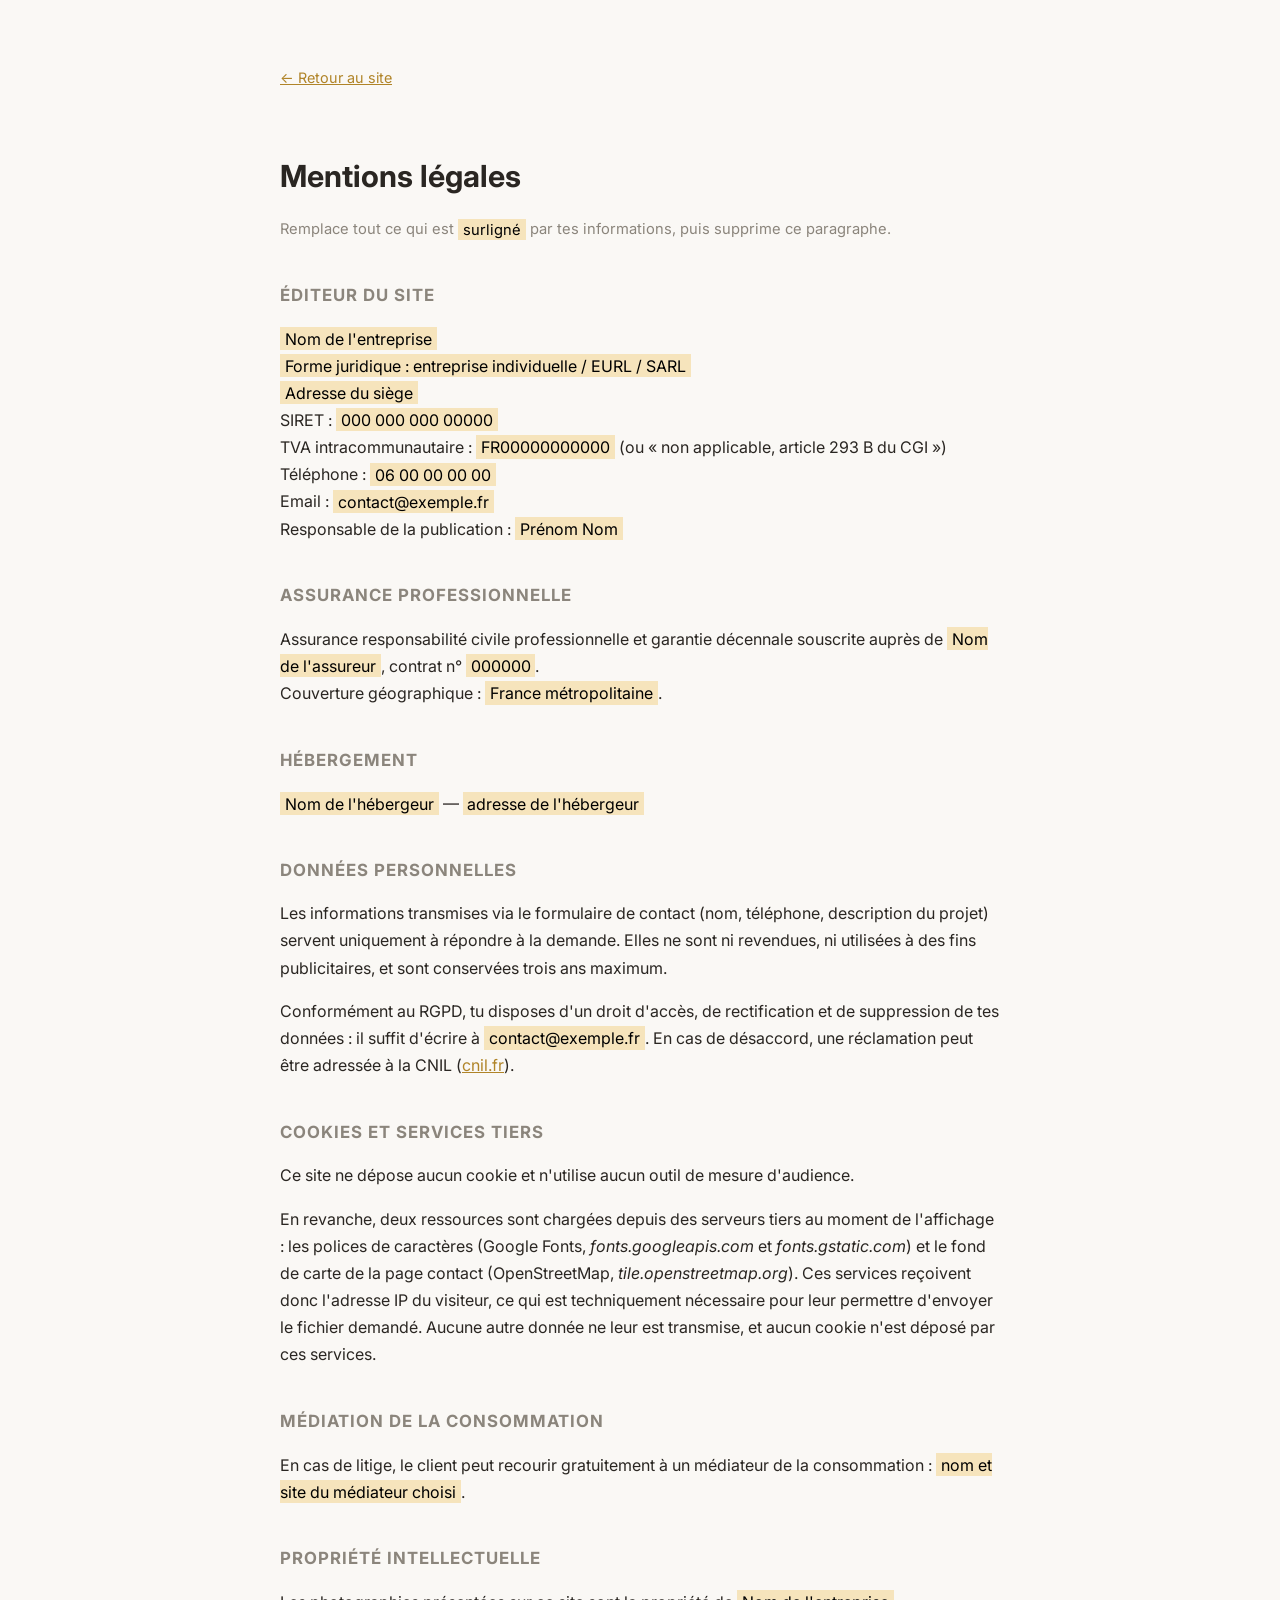
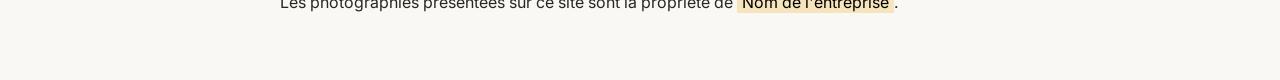
<file: mentions.html>
<!DOCTYPE html>
<html lang="fr">
<head>
<meta charset="UTF-8">
<meta name="viewport" content="width=device-width, initial-scale=1">
<meta name="robots" content="noindex">
<link rel="icon" href="favicon.svg" type="image/svg+xml">
<title>Mentions légales</title>
<link href="https://fonts.googleapis.com/css2?family=Inter:wght@400;600&display=swap" rel="stylesheet">
<style>
  body{background:#FAF8F5;color:#2A2622;font-family:'Inter',sans-serif;line-height:1.7;font-size:16px;margin:0}
  .w{width:min(100% - 2.5rem,720px);margin:4rem auto}
  h1{font-size:1.9rem;margin-bottom:.4rem}
  h2{font-size:1.05rem;margin:2.4rem 0 .5rem;text-transform:uppercase;letter-spacing:.06em;color:#8B857C}
  a{color:#B08428}
  .back{display:inline-block;margin-bottom:2.5rem;font-size:.9rem}
  mark{background:#F6E4BC;padding:.1rem .3rem}
</style>
</head>
<body>
<div class="w">
  <a class="back" href="index.html">← Retour au site</a>
  <h1>Mentions légales</h1>
  <p style="color:#8B857C;font-size:.92rem">Remplace tout ce qui est <mark>surligné</mark> par tes informations, puis supprime ce paragraphe.</p>

  <h2>Éditeur du site</h2>
  <p>
    <mark>Nom de l'entreprise</mark><br>
    <mark>Forme juridique : entreprise individuelle / EURL / SARL</mark><br>
    <mark>Adresse du siège</mark><br>
    SIRET : <mark>000 000 000 00000</mark><br>
    TVA intracommunautaire : <mark>FR00000000000</mark> (ou « non applicable, article 293 B du CGI »)<br>
    Téléphone : <mark>06 00 00 00 00</mark><br>
    Email : <mark>contact@exemple.fr</mark><br>
    Responsable de la publication : <mark>Prénom Nom</mark>
  </p>

  <h2>Assurance professionnelle</h2>
  <p>
    Assurance responsabilité civile professionnelle et garantie décennale souscrite auprès de
    <mark>Nom de l'assureur</mark>, contrat n° <mark>000000</mark>.<br>
    Couverture géographique : <mark>France métropolitaine</mark>.
  </p>

  <h2>Hébergement</h2>
  <p><mark>Nom de l'hébergeur</mark> — <mark>adresse de l'hébergeur</mark></p>

  <h2>Données personnelles</h2>
  <p>
    Les informations transmises via le formulaire de contact (nom, téléphone, description du projet)
    servent uniquement à répondre à la demande. Elles ne sont ni revendues, ni utilisées à des fins
    publicitaires, et sont conservées trois ans maximum.
  </p>
  <p>
    Conformément au RGPD, tu disposes d'un droit d'accès, de rectification et de suppression de tes
    données : il suffit d'écrire à <mark>contact@exemple.fr</mark>.
    En cas de désaccord, une réclamation peut être adressée à la CNIL (<a href="https://www.cnil.fr">cnil.fr</a>).
  </p>

  <h2>Cookies et services tiers</h2>
  <p>
    Ce site ne dépose aucun cookie et n'utilise aucun outil de mesure d'audience.
  </p>
  <p>
    En revanche, deux ressources sont chargées depuis des serveurs tiers au moment de
    l'affichage : les polices de caractères (Google Fonts, <em>fonts.googleapis.com</em> et
    <em>fonts.gstatic.com</em>) et le fond de carte de la page contact
    (OpenStreetMap, <em>tile.openstreetmap.org</em>). Ces services reçoivent donc
    l'adresse IP du visiteur, ce qui est techniquement nécessaire pour leur permettre
    d'envoyer le fichier demandé. Aucune autre donnée ne leur est transmise, et aucun
    cookie n'est déposé par ces services.
  </p>

  <h2>Médiation de la consommation</h2>
  <p>
    En cas de litige, le client peut recourir gratuitement à un médiateur de la consommation :
    <mark>nom et site du médiateur choisi</mark>.
  </p>

  <h2>Propriété intellectuelle</h2>
  <p>Les photographies présentées sur ce site sont la propriété de <mark>Nom de l'entreprise</mark>.</p>
</div>
</body>
</html>
</file>
